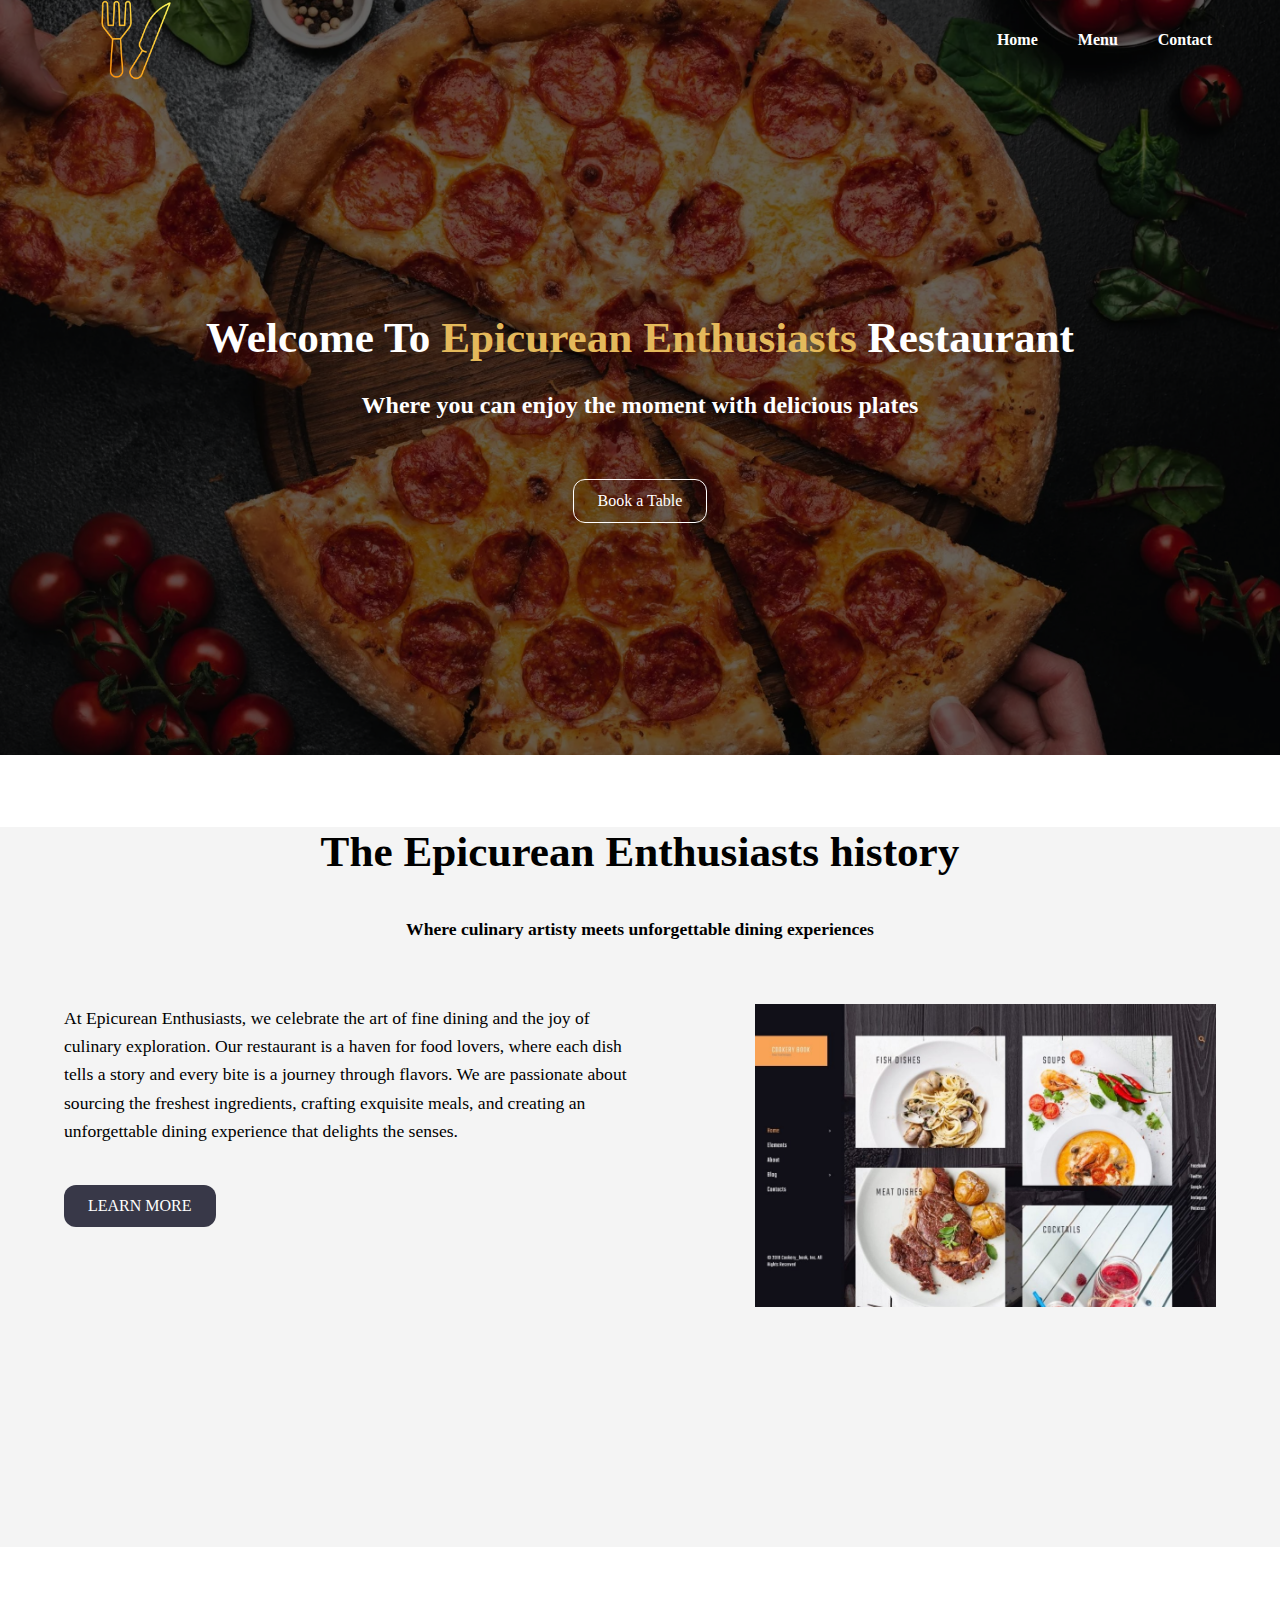
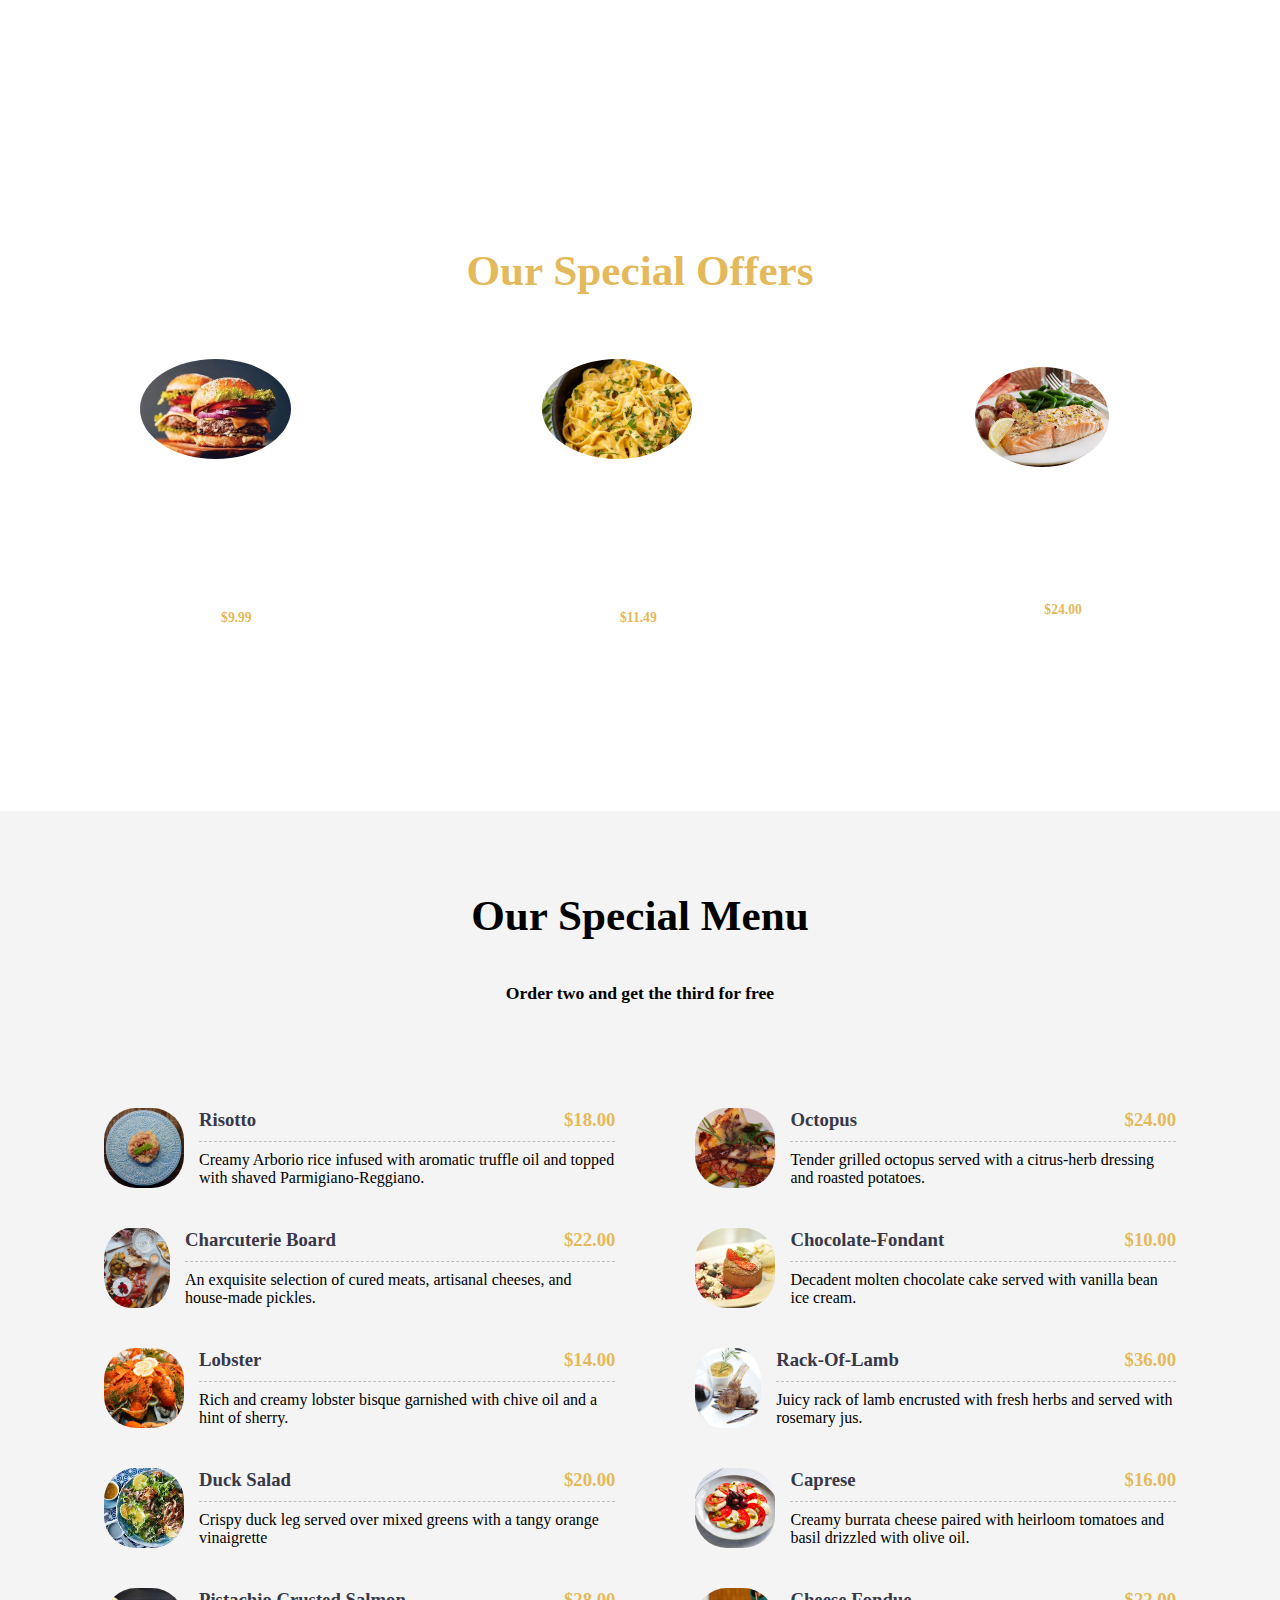
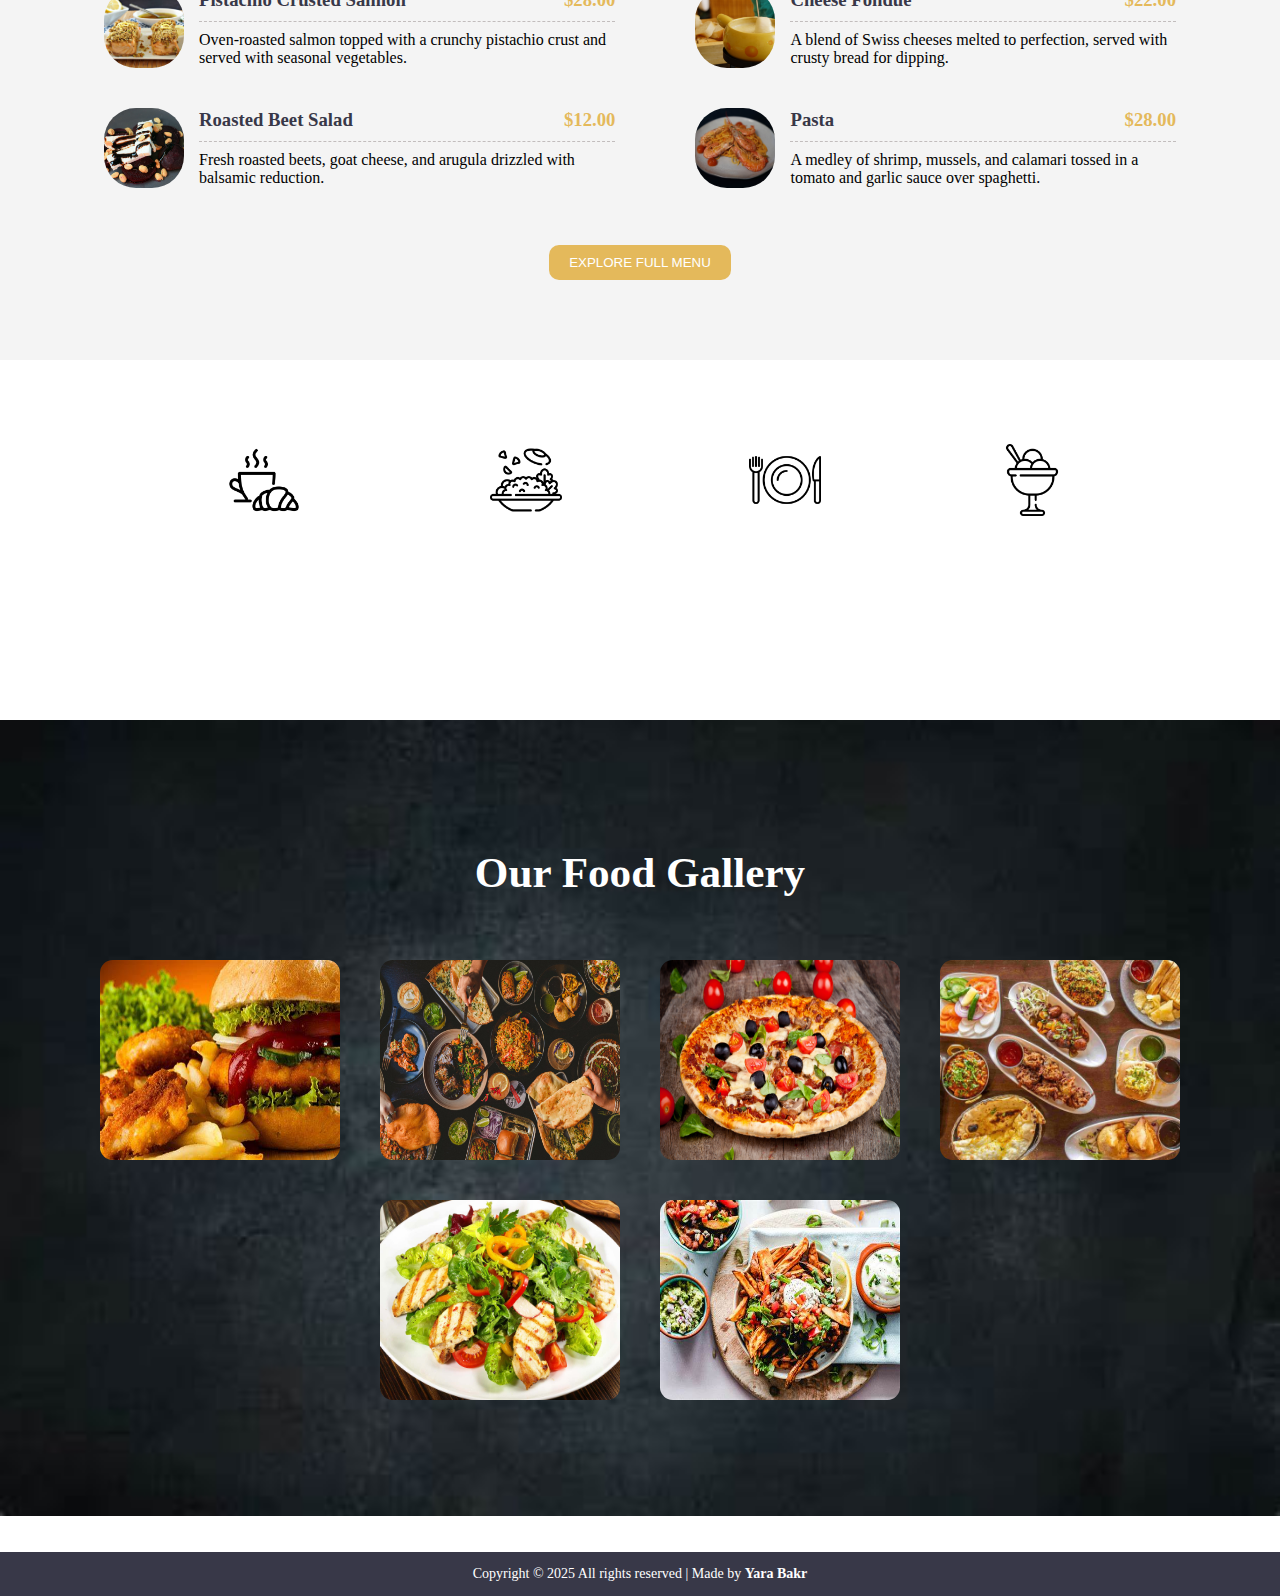
<file: index.html>
<html lang="en">
  
  <head>
    <meta charset="UTF-8">
    <meta http-equiv="X-UA-Compatible" content="IE=edge">
    <meta name="viewport" content="width=device-width, initial-scale=1.0">
    <title>Epicurean Enthusiasts</title>
    <!-- Style Link -->
    <link rel="stylesheet" href="style1.css">
    <script src="app.js" async></script>
    <!--Fontawesome -->
    <link rel="stylesheet" href="https://cdnjs.cloudflare.com/ajax/libs/font-awesome/6.7.2/css/all.min.css" integrity="sha512-Evv84Mr4kqVGRNSgIGL/F/aIDqQb7xQ2vcrdIwxfjThSH8CSR7PBEakCr51Ck+w+/U6swU2Im1vVX0SVk9ABhg==" crossorigin="anonymous" referrerpolicy="no-referrer" />
   
  </head>
  <!-- Header Start -->
  
  
  <header>
   
    <div id="navbar">
      <img src=" fork-and-knife.png" alt="Food Logo">
      <nav>
        <ul>
          <li><a href="index.html">Home</a></li>
            <li><a href="menu.html">Menu</a></li>
            <li><a href="contact.html">Contact</a></li>
              
        </ul>
      </nav>
       <!-- menu when appear on mobile version-->
        
      
      </div>
      <div class="content">
        <h1>Welcome To <span class="primary-text">Epicurean Enthusiasts</span> Restaurant </h1>
        <p>Where you can enjoy the moment with delicious plates</p>
        <a href="menu.html" class="btn btn-primary"   class="btn" onmouseover="bigBtn(this)" onmouseout="normalBtn(this)">Book a Table</a>
      </div>
    
    
  </header>

   <div id="preloader"></div>
  
   <!-- Header End -->
    <br> <br> <br> <br>
   <main>
     <!-- About Start -->
     <section id="about">
       <div class="container">
         <div class="title">
           <h2>The Epicurean Enthusiasts history</h2>
           <p>Where culinary artisty meets unforgettable dining experiences</p>
         </div>
         <div class="about-content">
           <div>
             <p>At Epicurean Enthusiasts, we celebrate the art of fine dining and the joy of culinary exploration. Our restaurant is a haven for food lovers, where each dish tells a story and every bite is a journey through flavors. We are passionate about sourcing the freshest ingredients, crafting exquisite meals, and creating an unforgettable dining experience that delights the senses.</p>
              
              <a href="#" class="btn btn-secondary">LEARN MORE</a>
           </div>
           <img src="about2.jpg" alt="about">
         </div>
       </div>
     </section >
     <!-- About End -->
     <br> <br> <br> <br> <br>
      <br> <br> <br>
      <!--Offers Start-->
      <section id="offers">
        <div class="container">
           <div class="title">
           <h2>Our Special Offers</h2>
           
         </div>
         <div class="offers-items">
           <div>
           <img src="ClassicBeefBurger.jpg" alt="Burger">
         <div>
         <h3>Classic Beef Burger</h3>
         <p>Beef patty,cheddar cheese,lettuce, tomato, pickles,<br> and special sauce on a toasted bun</p>
        <p><del>$12.00</del><span class="primary-text">$9.99</span></p>
        </div>
          </div>
          <div>
      
           <img src="fettuccine-alfredo.jpg" alt="Alfredo">
         <div>
         <h3>Creamy Alfredo Pasta</h3>
         <p>Fettuccine pasta tossed in rich Alfredo sauce, topped with <br>grilled chicken and parmesan cheese</p>
        <p><del>$14.49</del><span class="primary-text">$11.49</span></p>
        </div>
          </div>
          <div>
        
           <img src="LemonHerbSalmon.jpg" alt="Salmon">
         <div>
         <h3>Lemon Herb Salmon</h3>
         <p>Fresh Salmon fillet, lemon zest, herbs, grilled to perfection</p>
        <p><del>$28.00</del><span class="primary-text">$24.00</span></p>
        </div>
          </div>
          </div>
          </div>
  
      </section>
      
     <!--Offers End-->
     
    
      <!--Menu Start-->
      <Section id="Menu">
        <div class="container">
            <div class="title">
           <h2>Our Special Menu</h2>
           <p>Order two and get the third for free</p>
         </div>
         <div class="menu-items">
           <div class="menu-items-left">
             <div class="menu-item">
               <img src="risotto.jpg" alt="Risotto">
               <div>
                 <h3>Risotto<span class="primary-text">$18.00</span></h3>
                <p> Creamy Arborio rice infused with aromatic truffle oil and topped with shaved Parmigiano-Reggiano.</p>
               </div>
               </div>
                            <div class="menu-item">
               <img src="board.jpg" alt="Charcuterie Board">
               <div>
                 <h3>Charcuterie Board<span class="primary-text">$22.00</span></h3>
                <p> An exquisite selection of cured meats, artisanal cheeses, and house-made pickles.</p>
               </div>
               </div>             <div class="menu-item">
               <img src="lobster.jpg" alt="lobster">
               <div>
                 <h3>Lobster<span class="primary-text">$14.00</span></h3>
                <p>Rich and creamy lobster bisque garnished with chive oil and a hint of sherry.</p>
               </div>
               </div>
                            <div class="menu-item">
               <img src="Duck.jpg" alt="Duck Salad">
               <div>
                 <h3>Duck Salad<span class="primary-text">$20.00</span></h3>
                <p>Crispy duck leg served over mixed greens with a tangy orange vinaigrette</p>
               </div>
               </div>
                            <div class="menu-item">
               <img src="pistachio-crusted-salmon.jpg" alt="pistachio-crusted-salmon">
               <div>
                 <h3>Pistachio Crusted Salmon<span class="primary-text">$28.00</span></h3>
                <p> Oven-roasted salmon topped with a crunchy pistachio crust and served with seasonal vegetables.</p>
               </div>
               </div>
                            <div class="menu-item">
               <img src="roasted-beet-salad.jpg" alt="roasted-beet-salad">
               <div>
                 <h3>Roasted Beet Salad<span class="primary-text">$12.00</span></h3>
                <p> Fresh roasted beets, goat cheese, and arugula drizzled with balsamic reduction.</p>
               </div>
               </div>
           </div>
           
           
            <div class="menu-items-right">
             <div class="menu-item">
               <img src="octopus.jpg" alt="octopus">
               <div>
                 <h3>Octopus<span class="primary-text">$24.00</span></h3>
                <p>Tender grilled octopus served with a citrus-herb dressing and roasted potatoes.

</p>
               </div>
               </div>
                            <div class="menu-item">
               <img src="chocolate-fondant.jpg" alt="chocolate-fondant">
               <div>
                 <h3>Chocolate-Fondant<span class="primary-text">$10.00</span></h3>
                <p>Decadent molten chocolate cake served with vanilla bean ice cream.</p>
               </div>
               </div>             <div class="menu-item">
               <img src="rack-of-lamb.jpg" alt="rack-of-lamb">
               <div>
                 <h3>Rack-Of-Lamb<span class="primary-text">$36.00</span></h3>
                <p>Juicy rack of lamb encrusted with fresh herbs and served with rosemary jus.</p>
               </div>
               </div>
                            <div class="menu-item">
               <img src="caprese.jpg" alt="caprese">
               <div>
                 <h3>Caprese<span class="primary-text">$16.00</span></h3>
                <p> Creamy burrata cheese paired with heirloom tomatoes and basil drizzled with olive oil.</p>
               </div>
               </div>
                            <div class="menu-item">
               <img src="cheesefondue.jpg" alt="cheesefondue">
               <div>
                 <h3>Cheese Fondue<span class="primary-text">$22.00</span></h3>
                <p>  A blend of Swiss cheeses melted to perfection, served with crusty bread for dipping.</p>
               </div>
               </div>
                            <div class="menu-item">
               <img src="pasta.jpg" alt="pasta">
               <div>
                 <h3>Pasta<span class="primary-text">$28.00</span></h3>
                <p>A medley of shrimp, mussels, and calamari tossed in a tomato and garlic sauce over spaghetti.</p>
               </div>
               </div>
           </div>
           
           
         </div>
         <a href="menu.html"><button class="btn">EXPLORE FULL MENU</button></a>
        </div>
      </Section>
      <!--Menu End-->
     <!--DarTime Start-->
     <section id="daytime">
        <div class="container">
          <div class="daytime-items">
            <div class="daytime-item">
              <img src="breakfast.png" alt="Breafast">
              <h3>Breakfast</h3>
              <p>8:00 am to 10:00 am</p>
            </div>
            <div class="daytime-item">
              <img src="fried-rice.png" alt="Lunch">
              <h3>Lunch</h3>
              <p>4:00 pm to 7:00 pm</p>
            </div>
            <div class="daytime-item">
              <img src=" food.png" alt="Dinner">
              <h3>Dinner</h3>
              <p>9:00 pm to 1:00 am</p>
            </div>
            <div class="daytime-item">
              <img src="ice-cream.png" alt="Dessert">
              <h3>Dessert</h3>
              <p>All day</p>
            </div>
          </div>
        </div>

     </section>
      <!--DarTime End-->
      
        <!--Gallery Start-->
      <section id="gallery">
        <div class="container">
          <h2>Our Food Gallery</h2>
          <div class="img-gallery">
            <img src="g1.jpg" alt="Gallery 1">
             <img src="g4.jpg" alt="Gallery 2">
              <img src="g5.jpg" alt="Gallery 3">
               <img src="g6.jpeg" alt="Gallery 4">
                <img src="gg.jpg" alt="Gallery 5">
                 <img src="g3.jpg" alt="Gallery 6">
            
          </div>
        </div>
      </section>
      <!--Gallery End-->
      
    
   </main>
   <br> <br>
   <footer id="footer">
     <p>Copyright &copy; 2025 All rights reserved | Made by <b>Yara Bakr</b></p>
     
   </footer>
  </body>
</html>
</file>
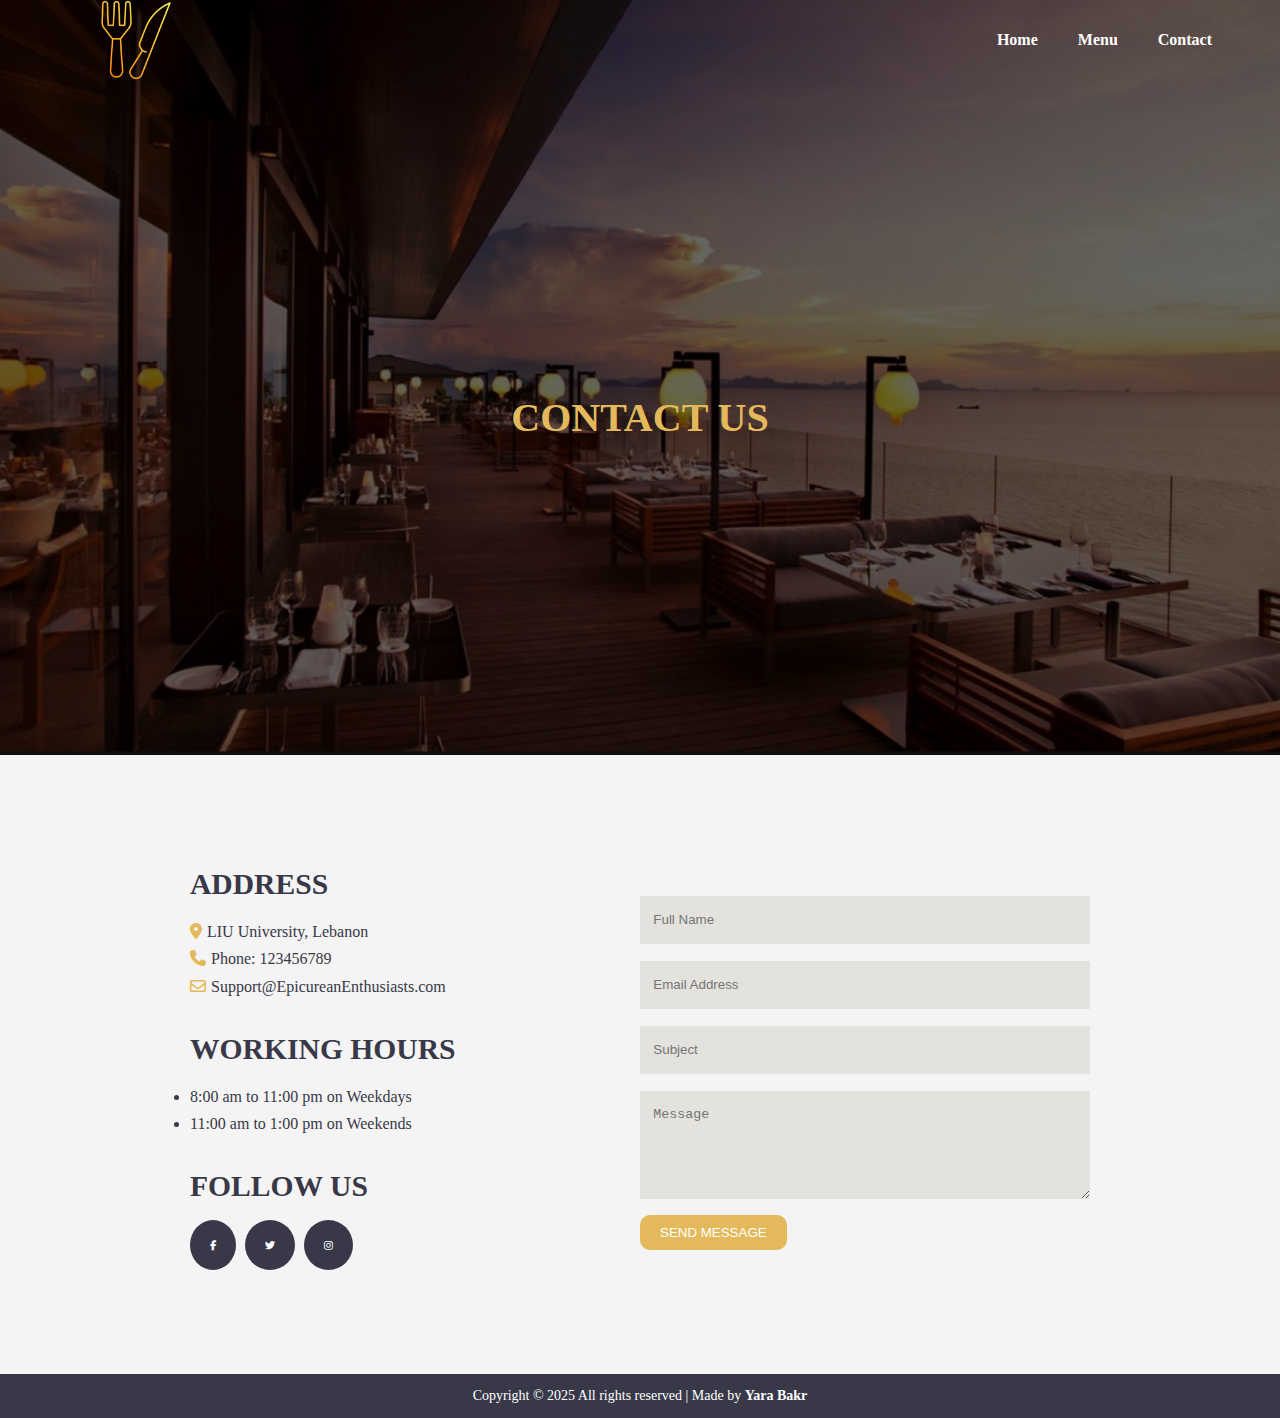
<file: contact.html>
<html lang="en">
  
  <head>
    <meta charset="UTF-8">
    <meta http-equiv="X-UA-Compatible" content="IE=edge">
    <meta name="viewport" content="width=device-width, initial-scale=1.0">
    <title>Epicurean Enthusiasts</title>
    <!-- Style Link -->
    <link rel="stylesheet" href="contact.css">
    <script src="app.js" async></script>
    <!--Fontawesome -->
    <link rel="stylesheet" href="https://cdnjs.cloudflare.com/ajax/libs/font-awesome/6.7.2/css/all.min.css" integrity="sha512-Evv84Mr4kqVGRNSgIGL/F/aIDqQb7xQ2vcrdIwxfjThSH8CSR7PBEakCr51Ck+w+/U6swU2Im1vVX0SVk9ABhg==" crossorigin="anonymous" referrerpolicy="no-referrer" />
  </head>
  <!-- Header Start -->
  <header>
    <div id="navbar">
      <img src=" fork-and-knife.png" alt="Food Logo">
      <nav>
        <ul>
          <li><a href="index.html">Home</a></li>
          <li><a href="menu.html">Menu</a></li>
          <li><a href="contact.html">Contact</a></li>
            
              
        </ul>
      </nav>
       <!-- menu when appear on mobile version-->
        <ion-icon class="menu-toggle" name="menu-outline"></ion-icon>
      
      </div>
      <div class="content">
        <h1><span class="primary-text">CONTACT US </span>  </h1>
        
      
      </div>
    
    </header>
    
    
    <body>
      <main>
        <!--Contact Start-->
      <section id="contact">
        <div class="container">
          <div class="contact-content">
            <div class="contact-info">
              <div>
                <h3>ADDRESS</h3>
                <p><i class="fa-solid fa-location-dot"></i>LIU University, Lebanon</p>
                <p><i class="fa-solid fa-phone"></i>Phone: 123456789</p>
                <p><i class="fa-regular fa-envelope"></i>Support@EpicureanEnthusiasts.com</p>
              </div>
              <div>
                <h3>WORKING HOURS</h3>
                <ul>
                <li>8:00 am to 11:00 pm on Weekdays </li>
                 <li>11:00 am to 1:00 pm on Weekends</li>
                 </ul>
              </div>
              <div>
                <h3>FOLLOW US</h3>
                <a href="#"><i class="fa-brands fa-facebook-f"></i></a>
                <a href="#"><i class="fa-brands fa-twitter"></i></a>
                <a href="#"><i class="fa-brands fa-instagram"></i></a>
              </div>
            </div>
            <form>
              <input type="text"  name="Name" id="Name" placeholder="Full Name" required>
               <input type="email"  name="email" id="Name" placeholder="Email Address" required>
                <input type="text"  name="Subject" id="Subject" placeholder="Subject" required>
                <textarea name="Message" id="Message" cols="30" rows="5"   placeholder="Message"></textarea>
                <button type="submit" class="btn">SEND MESSAGE</button>
            </form>
          </div>
        </div>
      </section>
      
      <!--Contact End-->
   </main>
   <footer id="footer">
     <p>Copyright &copy; 2025 All rights reserved | Made by <b>Yara Bakr</b></p>
     
   </footer>
  
      
    </body>
    
    </html>
</file>
<file: style1.css>
*{
  padding:0;
  margin:0;
  box-sizing:border-box;
}

body{
  font-family:"Quicksand", serif;
  
}

html{
  scroll-behavior:smooth;
}


ul{
  list-style:none;
}
a{
  text-decoration:none;
}
.container{
   
   max-width:90%;
   margin:auto;
   
  
}
/*Utility Classes*/
.primary-text{
color: #e4b95b; 
}
.btn{
  display:inline-block;
  padding:0.75em 1.5em;
  border:none;
  border-radius:0.75em;
}
.btn-primary{
  color:white;
  border:1px solid white;
  justify-content:center;
  align-items:center;
  text-align:center;
  
}
.btn-primary:hover{
  background: #e4b95b;
}
.btn-secondary{
  color:#fff;
  background:#383848;
  margin-top:2.5rem;
}
.btn-secondary:hover{
  background: #e4b95b;
}
/*Header Start*/
header{
  height:100hv;
  background :url("bg-pizza.png")  center center/cover no-repeat ;
  position:relative;
}

#navbar{
  display:flex;
  justify-content:space-between;
  align-items:center;
  
}
#navbar img{
  width:5rem;
  margin-left:6em;
  
  
}
#navbar ul{
  display:flex;
  margin-right:3em;
}
#navbar ul li a{
  padding:1.25em 1.25em;
  color:#fff;
  font-weight:600;
}
#navbar ul li a:hover{
 border-bottom:0.1em solid #e4b95b;
}
header .content{
  display:flex;
  flex-direction:column;
  justify-content:center;
  align-items:center;
   height:75%;
}
header .content h1{
  font-size:2.7em;
  color:white;
}
header .content p{
  margin:1.25em 0em 2.5em;
 font-weight:600; 
 color:white;
 font-size:1.5em;
 
}
header::before{
  content:"";
  position:absolute;
  top:0;
  left:0;
  height:100%;
  width:100%;
  background:rgb(0,0,0,0.6);
}
header *{
  z-index:10;
}
/*Header End*/


/*About Start*/
#about{
  height:80vh;
  display:flex;
  justify-content:center;
  align-items:center;
  background:#f4f4f4;
  padding-bottom:300px;
}

#about .title,
#offers .title,
#menu .title{
  text-align:center;
  margin-bottom:4rem;
}
#about h2,
#offers h2,
#menu h2,
#gallery h2{
  font-size:2.7em;
  
  margin-bottom:1em;
}
#about h2
#menu h2{
  color:#383848;
  
}
#about .title p,
#menu .title p{
 font-size:1.1em; 
 color:dark;
 font-weight:600;
}

#about .about-content{
  display:flex;
  justify-content:space-between;
  }
  
#about .about-content img{
  width:40%;
  height:70%;
}

#about .about-content p{
  color:dark;
  margin-right:7rem;
  font-weight:500;
  line-height:1.6;
  font-size:110%;
}
/*About End*/


/*Offers Start*/
#offers{
height:80vh;
display:flex;
justify-content:center;
background:url("graybg.jpg") center center/cover fixed;

}

#offers h2{
  color:#e4b95b;
}

#offers .title p{
  color:#fff;
  font-weight:500;
}

#offers .offers-items{
  display:flex;
  justify-content:center;
  align-items:center;
  text-align:center;
  color:#fff;
  gap: 80px;
}
#offers .offers-items img{
  height:100px;
 max-width:50%;
  border-radius:50%;
  object-fit: cover;
  background-size:cover; 
  margin-bottom: 20px;
  transition:transform 0.5s ease;
}
#offers .offers-items img:hover{
  transform: scale(1.5);

}

#offers .offers-items h3{
 font-size:1.3em; 
 margin:0.7em 0;
}
#offers .offers-items p{
 font-size:0.85em;
 padding:0 1.25em;
 font-weight:300;
 margin-bottom:30px;
  align-items:center;
}
#offers .offers-items span{
  font-size:1em;
  font-weight:600;
  margin-left:0.35em;
}

/*Offers End*/



/*Menu Start*/
#menu{
  background:#f4f4f4;
  padding:5rem 0;
}

#menu .menu-items{
  display:flex;
  justify-content:center;
  align-items:center;
}
#menu .menu-items .menu-item img{
  height:80px;
  width:80px;
  border-radius:40%;
  margin-right:15px;
   object-fit: cover;
  background-size:cover; 
  transition: transform 0.3s ease;
}

 #menu .menu-items .menu-item img:hover{
    transform: scale(5);

}
#menu .menu-items .menu-item{
  display:flex;
    justify-content:center;
    align-items:center;
    margin:2.5em;
}
#menu .menu-items .menu-item h3{
  color:#383848;
  border-bottom:1px dashed #c2bdbd;
  padding-bottom:0.5em;
  margin-bottom:0.5em;
  position:relative;
}

#menu .menu-items .menu-item span{
  position:absolute;
  top:0;
  right:0;
}
#menu .btn{
  display:block;
  margin: 1.25em auto 0;
  
  background:#e4b95b;
  color:#fff;
  cursor: pointer;
}

#menu .btn:hover{
 background:#383848; 
}
/*Menu End*/

/*Daytime Start*/

#daytime{
  background :url("bg.jpg") center center/cover fixed no-repeat;
  color:#fff;
  text-align:center;
}

#daytime  .daytime-items{
  display:flex;
  justify-content:space-evenly;
  align-items:center;
  height:40vh;
}
#daytime  .daytime-items .daytime-item img {
  height:4.5em;
  width:4.5em;
  
}
#daytime  .daytime-items h3{
font-size:2em;  
margin:1.25em 0 0.75em;
}
#daytime  .daytime-items p{
  font-weight:500;
}

/*Daytime End*/

/*Gallery Start*/

#gallery{
 background: url("graybg.jpg") center center/cover no-repeat; 
 padding:8rem 0 6rem;
  
 }
 
#gallery h2{
  color:#fff;
  text-align:center;
  
} 
#gallery .img-gallery{
  display:flex;
  justify-content:center;
  align-items:center;
  flex-wrap:wrap;
}
#gallery .img-gallery img{
   width:15em;
   height:12.5em; 
   border-radius:0.80em;
   margin:1.25em ;
 }   
#gallery .img-gallery img:hover{
  opacity:1;
  
} 
      
/*Gallery End*/

/*Contact Start*/
#contact{
  padding:5rem 0;
  background:#f4f4f4;
}

#contact .container{
  max-width:900px;
}
#contact .contact-content{
  display:flex;
  justify-content:space-evenly;
  align-items:center;
}
#contact .contact-content .contact-info{
  width:50%;
}
#contact .contact-content .contact-info div{
  margin:1.5em 0;
  line-height:1.7;
}
#contact .contact-content .contact-info h3{
  font-size:1.85em;
  color:#383848;
  margin-bottom:0.3em;
}
#contact .contact-content .contact-info p{
  color:#383848;
}

#contact .contact-content .contact-info i{
  color:#e4b95b;
  margin-right:5px;
 
}

#contact .contact-content .contact-info a i{
  color:#fff;
  background-color:#383848;
  padding:2em;
  border-radius:70%;
  font-size:10px;
  
}

#contact .contact-content .contact-info a i:hover{
  background:#e4b95b;
  color:#383848;
}

form{
  width:50%;
  
}
form input,
textarea{
  display:block;
  width:100%;
  padding:1.25em  1em;
  margin:1.25em 0;
  border:none;
  background-color:#e3e2dd;
}

#contact .btn{
  background:#e4b95b;
  color:#fff;
 cursor:pointer;
}
#contact .btn:hover{
  background-color:#383848; 
}
/*Contact End*/


/*Footer Start*/
#footer{
background:#383848;
text-align: center;
color:#fff;
padding:1em 0;
font-size:14px;
}

#footer b{
  color:#fff;
}
/*Footer End*/
.menu-toggle{
  display:none;
}

@media screen and (max-width:640px){
  nav{
    display:none;
  }
  .menu-toggle{
    display: block;
    text-decoration:none;
    font-size:20px;
    background-color: #e4b95b;
    color:#fff;
    display:flex;
    justify-content:center;
    align-items:center;
    padding:0 10px;
    height:40px;
    border-radius:50%;
    border-radius:3;
    margin-right:50px;
  }
  .nav .active{
    display:flex;
    z-index:10;
  }
    
#about .about-content img{
  width:300px;
  height:100px;
  margin-bottom: 50px;
}

#about .about-content p{

  margin-right:5rem;
  margin-bottom: 50px;
  line-height:1.3;
  font-size:10px;
}
}


#preloader{

background: #000 url("preloader.gif") no-repeat center center ;
background-size: 20%;
height: 100%;
width: 100%;
position: fixed;
z-index: 100;
}

#preloader{
  background: #000 url("preloader.gif") no-repeat center center;
  background-size:20%;
  height:100%;
  width:100%;
  position:fixed;
  z-index: 100;
}
/*Menu page Start*/

/*Menu page End*/
</file>
<file: contact.css>
*{
  padding:0;
  margin:0;
  box-sizing:border-box;
}

body{
  font-family:"Quicksand", serif;
  
}

html{
  scroll-behavior:smooth;
}
// <uniquifier>: Use a unique and descriptive class name
// <weight>: Use a value from 300 to 700
.quicksand-<uniquifier> {
  font-family: "Quicksand", serif;
  font-optical-sizing: auto;
  font-weight: <weight>;
  font-style: normal;
}


a{
  text-decoration:none;
}
.container{
   
   max-width:90%;
   margin:auto;
   
  
}
/*Utility Classes*/
.primary-text{
color: #e4b95b; 
}
.btn{
  display:inline-block;
  padding:0.75em 1.5em;
  border:none;
  border-radius:0.75em;
}
.btn-primary{
  color:white;
  border:1px solid white;
}
.btn-primary:hover{
  background: #e4b95b;
}
.btn-secondary{
  color:#fff;
  background:#383848;
  margin-top:2.5rem;
}
.btn-secondary:hover{
  background: #e4b95b;
}
/*Header Start*/
header{
  height:100hv;
  background :url("contact.png")  center center/cover no-repeat ;
  position:relative;
}

#navbar{
  display:flex;
  justify-content:space-between;
  align-items:center;
  
}
#navbar img{
  width:5rem;
  margin-left:6em;
  
  
}
#navbar ul{
  list-style:none;
  display:flex;
  margin-right:3em;
}
#navbar ul li a{
  padding:1.25em 1.25em;
  color:#fff;
  font-weight:600;
}
#navbar ul li a:hover{
 border-bottom:0.1em solid #e4b95b;
}
header .content{
  display:flex;
  flex-direction:column;
  justify-content:center;
  align-items:center;
   height:75%;
}
header .content h1{
  font-size:2.5em;
  color:white;
}
header .content p{
  margin:1.25em 0em 2.5em;
 font-weight:600; 
 color:white;
}
header::before{
  content:"";
  position:absolute;
  top:0;
  left:0;
  height:100%;
  width:100%;
  background:rgb(0,0,0,0.6);
}
header *{
  z-index:10;
}
/*Header End*/


/*Contact Start*/
#contact{
  padding:5rem 0;
  background:#f4f4f4;
}

#contact .container{
  max-width:900px;
}
#contact .contact-content{
  display:flex;
  justify-content:space-evenly;
  align-items:center;
}
#contact .contact-content .contact-info{
  width:50%;
}
#contact .contact-content .contact-info div{
  margin:1.5em 0;
  line-height:1.7;
}
#contact .contact-content .contact-info h3{
  font-size:1.85em;
  color:#383848;
  margin-bottom:0.3em;
}
#contact .contact-content .contact-info p{
  color:#383848;
}
#contact .contact-content .contact-info ul li{
  color:#383848;
}
#contact .contact-content .contact-info i{
  color:#e4b95b;
  margin-right:5px;
 
}

#contact .contact-content .contact-info a i{
  color:#fff;
  background-color:#383848;
  padding:2em;
  border-radius:70%;
  font-size:10px;
  
}

#contact .contact-content .contact-info a i:hover{
  background:#e4b95b;
  color:#383848;
}

form{
  width:50%;
  
}
form input,
textarea{
  display:block;
  width:100%;
  padding:1.25em  1em;
  margin:1.25em 0;
  border:none;
  background-color:#e3e2dd;
}

#contact .btn{
  background:#e4b95b;
  color:#fff;
 cursor:pointer;
}
#contact .btn:hover{
  background-color:#383848; 
}
/*Contact End*/


/*Footer Start*/
#footer{
background:#383848;
text-align: center;
color:#fff;
padding:1em 0;
font-size:14px;
}

#footer b{
  color:#fff;
}
/*Footer End*/
.menu-toggle{
  display:none;
}
</file>
